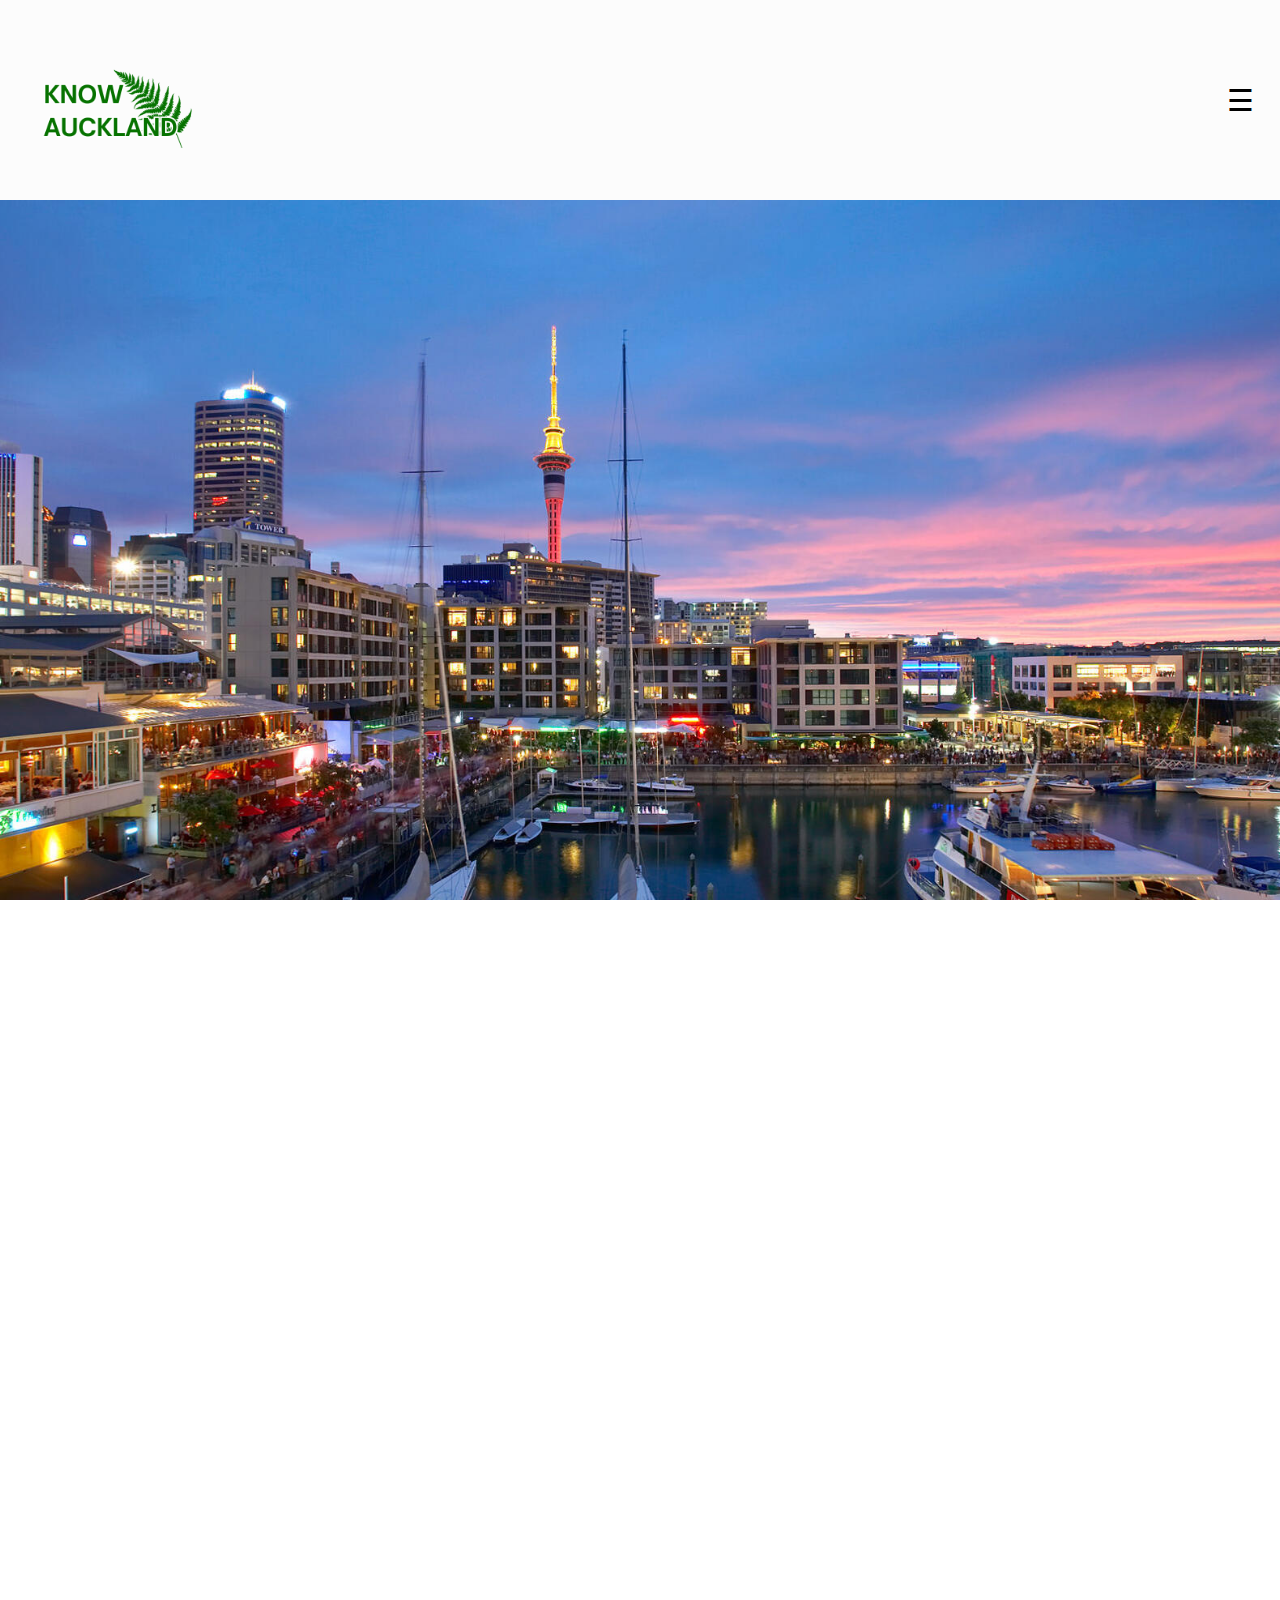
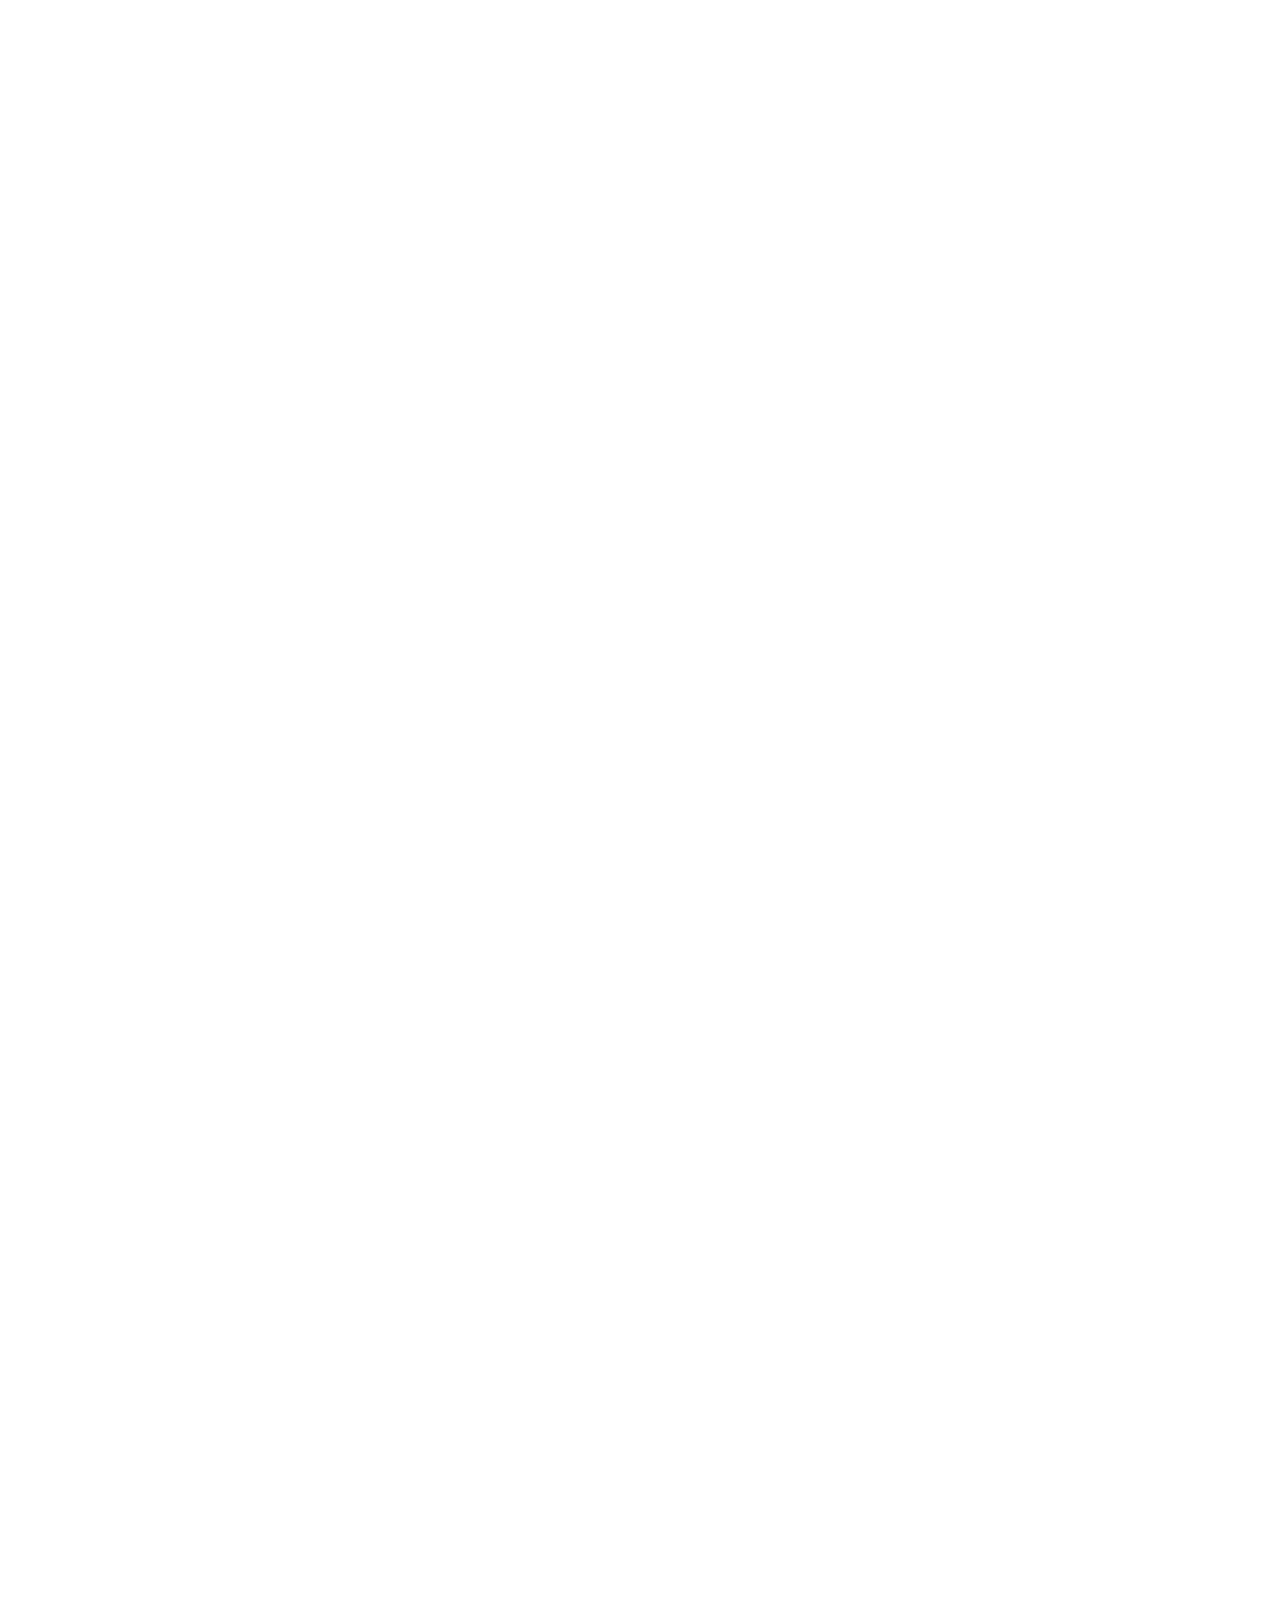
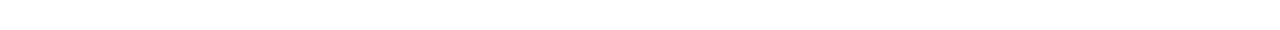
<file: index.htm>
<!DOCTYPE html>
<html lang="en">
    <head>
        <title>Know Auckland</title>
        <meta charset="utf-8">
        <link rel="stylesheet" type="text/css" href="NavBar.css">
        <link rel="stylesheet" type="text/css" href="index.css">
        <link rel="icon" type="image/x-icon" href="Website_1_photos/KnowAucklandLogo.png">
        <meta name="viewport" content="width=device-width, initial-scale=1.0">
        <meta name="description" content="Discover Auckland New Zealand and what it has to offer.">
        <meta name="Keywords" content="About Auckland">
        <meta name="author" content="Yisen Cui">
    </head>
    <body id="indexBody">
        <!-- Navigation Bar -->
        <div class="navbar">
            <a href="index.htm">
                <img src="Website_1_photos/KnowAucklandLogo.png" alt="Know Auckland Logo">
            </a>
            <div class="menu">
                <span onclick="openNav()">&#9776;</span>
            </div>
            <div id="mySideNav" class="sidenav">
                <a href="javascript:void(0)" class="closebtn" onclick="closeNav()">&times;</a>
                <a href="About.htm">About</a>
                <a href="History.htm">History</a>
                <a href="https://www.aucklandnz.com/">More</a>
            </div>
        </div>

        <!-- Content -->
        <div class="parallax">
            
        </div>
        <div class="Overview">
            <div class="Hook">
                <h1>TAMAKI MAKAURAU</h1>
                <h1>AUCKLAND</h1>
                <br>
                <h4>Learn about Auckland's rich history and culture, as well as discover events happening in Auckland</h4>
            </div>
            <div class="events">
                <h1>Explore things to do</h1>
                <div class="explorecard">
                    <a href="https://www.aucklandnz.com/explore?category=Arts-Culture">
                        <img src="Website_1_photos/men-walking-on-cross-street.jpg" alt="men walking on cross street">
                    </a>
                    <br>
                    <a href="https://www.aucklandnz.com/explore?category=Arts-Culture"><h4>Experience Auckland's art and culture scene</h4></a>
                </div>
                <div class="explorecard">
                    <a href="https://www.aucklandnz.com/explore?category=Eat-Drink">
                        <img src="Website_1_photos/crave-cafe-morningside.jpeg" alt="crave cafe, Auckland">
                    </a>
                    <br>
                    <a href="https://www.aucklandnz.com/explore?category=Eat-Drink"><h4>Experience Auckland's dinning scene</h4></a>
                </div>
                <div class="explorecard">
                    <a href="https://www.aucklandnz.com/explore?category=Escape-to-Nature">
                        <img src="Website_1_photos/walks-kitekite-falls.jpeg" alt="kitekite falls, Auckland">
                    </a>
                    <br>
                    <a href="https://www.aucklandnz.com/explore?category=Escape-to-Nature"><h4 id="Escape">Escape to Nature</h4></a>
                </div>
            </div>
            <div class="History">
                <h1>Auckland History</h1>
                <br>
                <div class="Photo">
                    <img src="Website_1_photos/IndexHistory.jpg" alt="Photo of Te Hana Te Ao Marama">
                    <p>TE HANA TE AO MARAMA</p>
                </div>
                <h4>
                    New Zealand's first Governor, William Hobson, esignated Auckland as the capital of the colony in 1841, 
                    utilizing land provided by Ngāti Whātua. 
                    Despite the relocation of the capital to Wellington in 1865, 
                    Auckland retained its significance as a key entry point to New Zealand and evolved into a thriving port metropolis. 
                    Auckland's expansive, sparsely populated suburbs have historically been a preferred residential destination for international migrants, 
                    establishing the city as the largest urban hub in the country.
                </h4>
                <br>
                <button class="HistoryButton" onclick="document.location='History.htm'">Learn More</button>
            </div>
            <div class="navbar">
                <a href="index.htm">
                    <img src="Website_1_photos/KnowAucklandLogo.png" alt="Know Auckland Logo">
                </a>
                <div class="Links">
                    <h4 style="color: white; font-size: 18pt;">See Also</h4>
                    <a href="About.htm" class="seealso">About</a>
                    <a href="History.htm" class="seealso">History</a>
                    <a href="https://www.aucklandnz.com/" class="seealso">See More</a>
                </div>
            </div>
        </div>
        <script src="Website_1_Javascript/index.js"></script>
    </body>
</html>
</file>
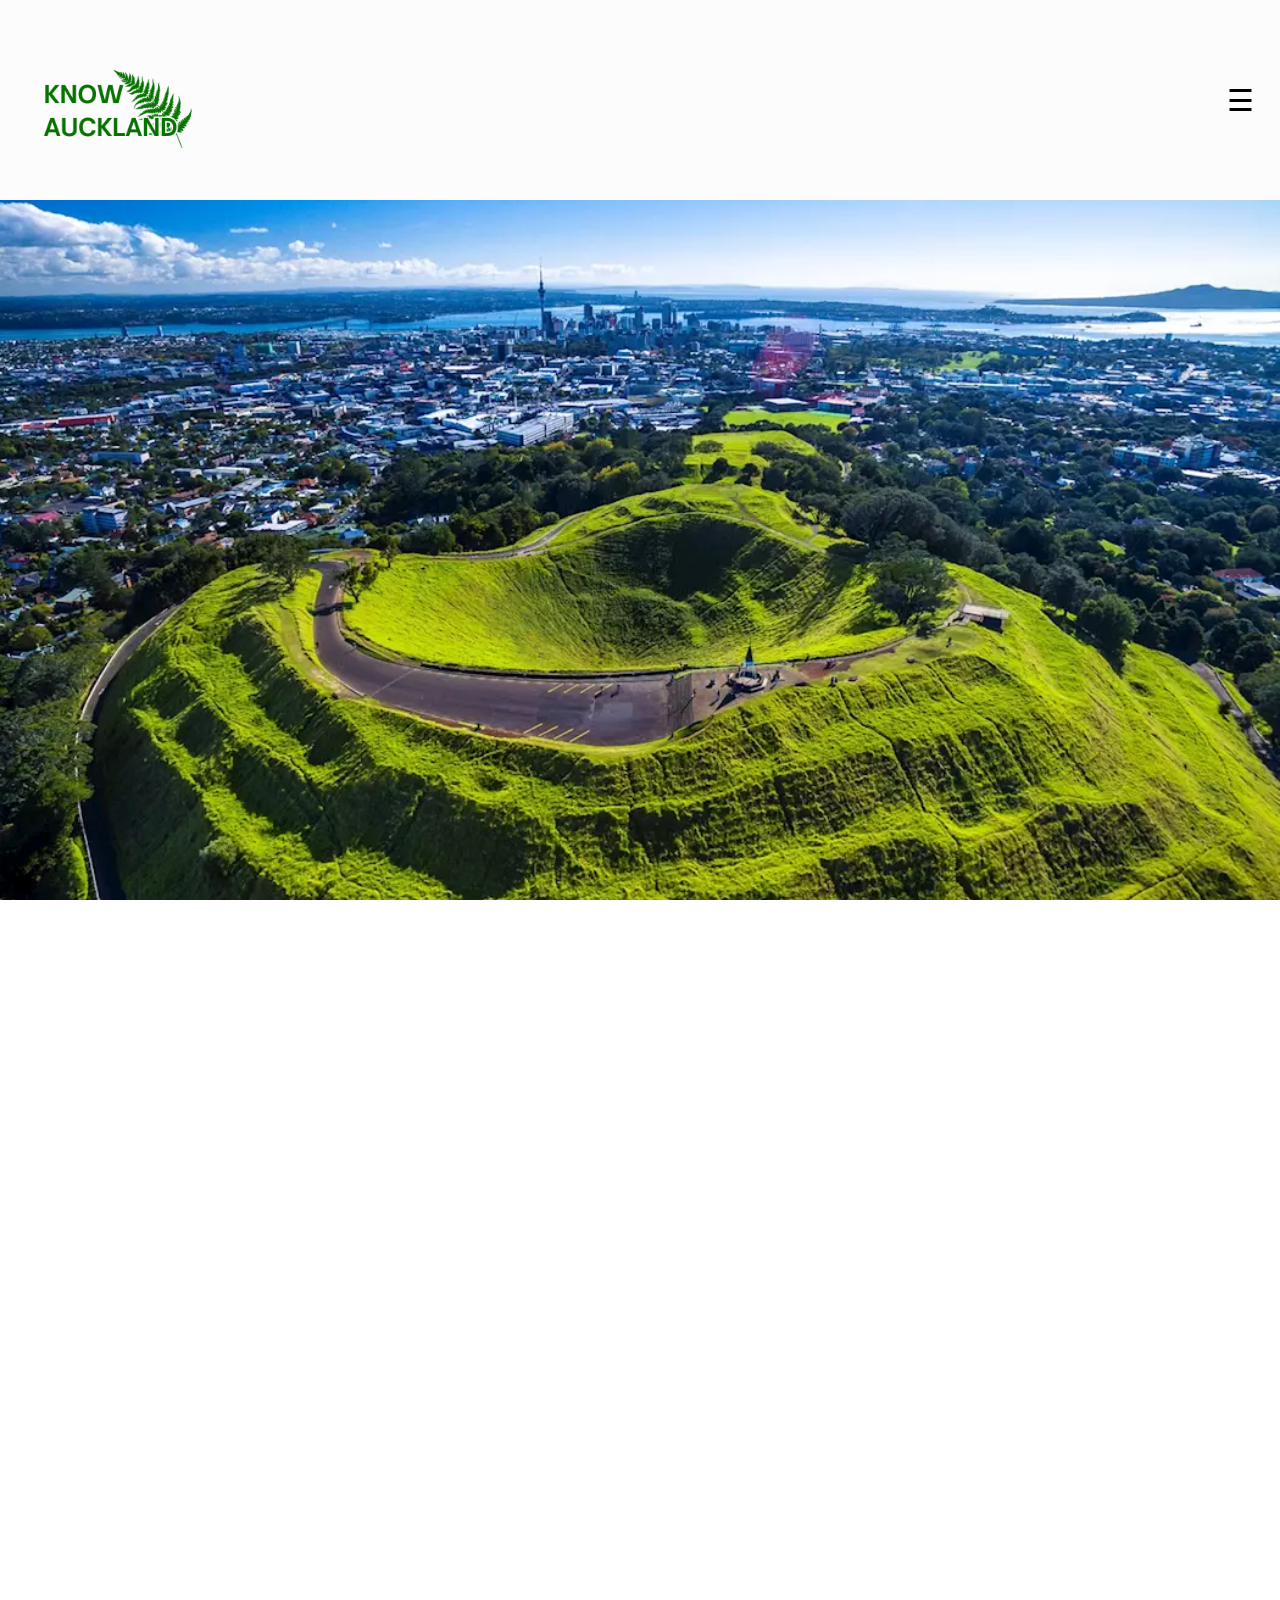
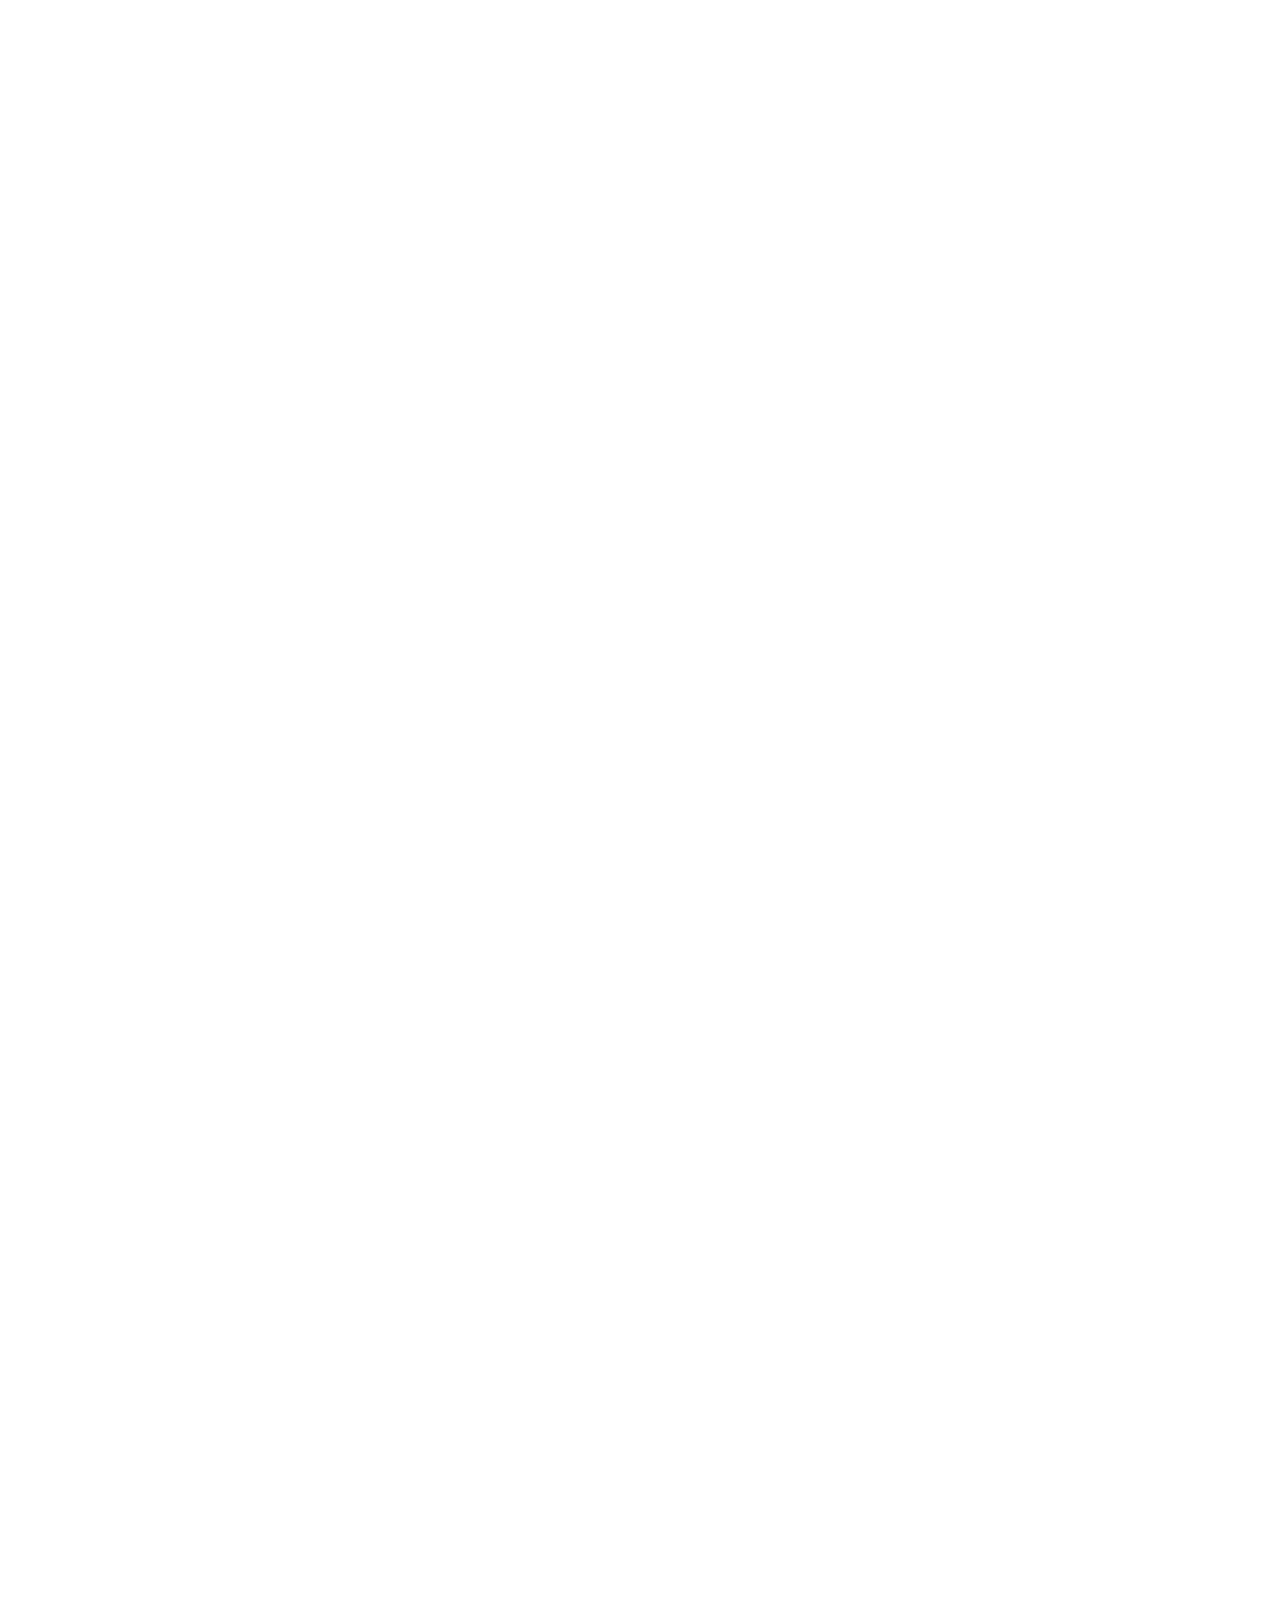
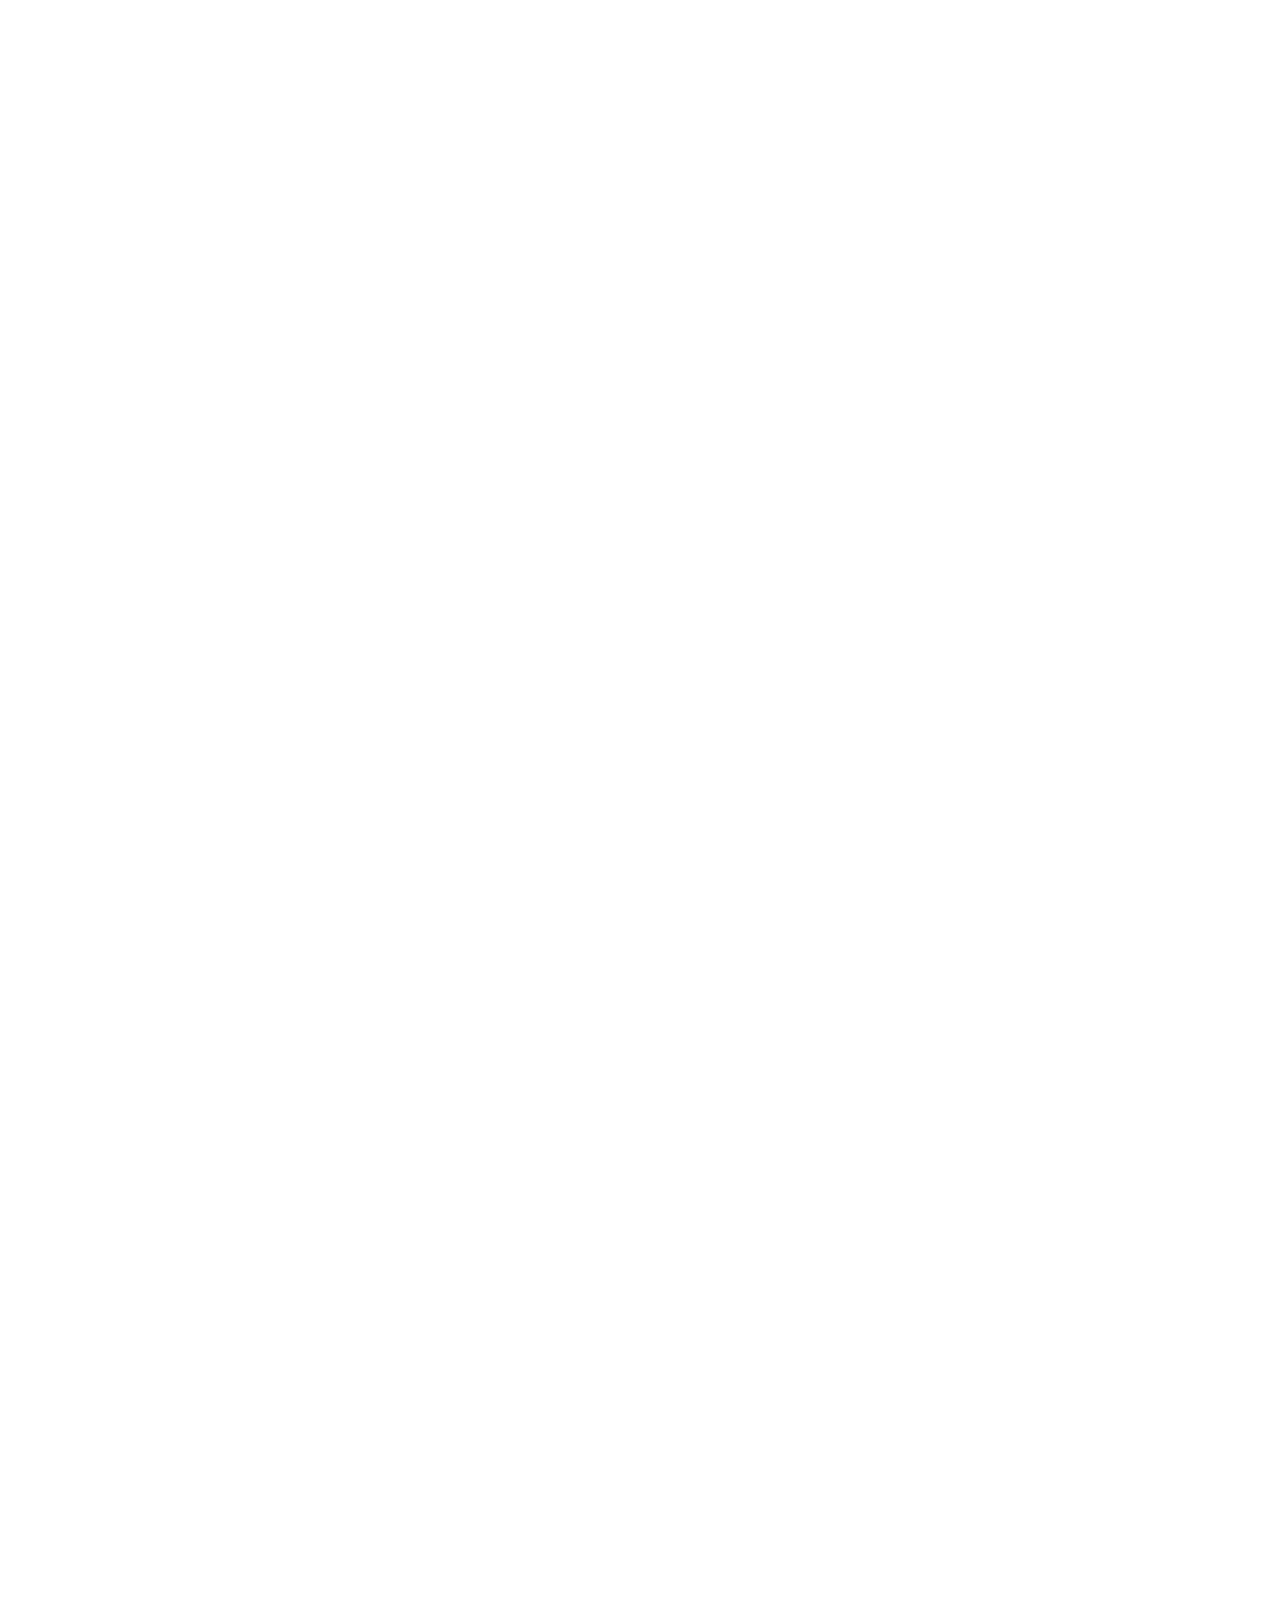
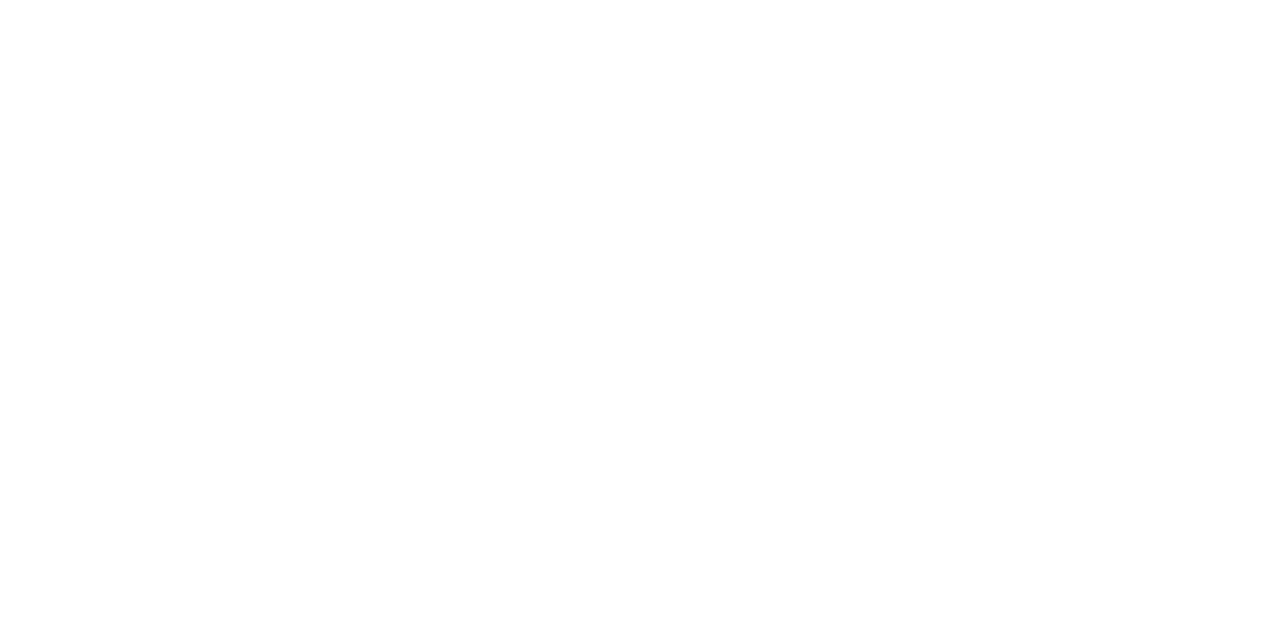
<file: About.htm>
<!DOCTYPE html>
<html lang="en">
    <head>
        <title>About Auckland</title>
        <meta charset="utf-8">
        <link rel="stylesheet" type="text/css" href="NavBar.css">
        <link rel="stylesheet" type="text/css" href="about.css">
        <meta name="viewport" content="width=device-width, initial-scale=1.0">
        <meta name="description" content="Know more about Auckland's culture, arts, and geography. Learn what Auckland has to offer and get to know the Auckland community">
        <meta name="Keywords" content="About Auckland">
        <meta name="author" content="Yisen Cui">
    </head>
    <body id="indexBody">
        <!-- Navigation Bar -->
        <div class="navbar">
            <a href="index.htm">
                <img src="Website_1_photos/KnowAucklandLogo.png" alt="Know Auckland Logo">
            </a>
            <div class="menu">
                <span onclick="openNav()">&#9776;</span>
            </div>
            <div id="mySideNav" class="sidenav">
                <a href="javascript:void(0)" class="closebtn" onclick="closeNav()">&times;</a>
                <a href="About.htm">About</a>
                <a href="History.htm">History</a>
                <a href="index.htm">Home</a>
            </div>
        </div>

        <!-- Content -->
        <div class="parallax">
            
        </div>
        <div class="Overview">
            <div class="Hook">
                <h1>LEARN MORE ABOUT</h1>
                <h1>TAMAKI MAKAURAU</h1>
            </div>
            <div class="About1">
                <h1>About Auckland</h1>
                <br>
                <div class="Photo">
                    <img src="Website_1_photos/queen-street.jpeg" alt="Render of Queen Street">
                    <p>Queen Street</p>
                </div>
                <h4>
                    Auckland, also known as Tāmaki Makaurau in Māori, is a bustling metropolitan city situated in the North Island of New Zealand. With an urban population of approximately 1,478,800 as of June 2023, it is part of the greater Auckland Region governed by the Auckland Council. This region encompasses not only urban areas but also rural outskirts and the islands of the Hauraki Gulf, totaling a population of 1,739,300 by June 2023. 
                    As New Zealand's most populous city and the fifth largest in Oceania, Auckland has evolved into a multicultural hub over the late 20th century, with Asians making up 31% of its population in 2018. The city boasts the fourth largest foreign-born population globally, with 39% of its residents originating from overseas. 
                    Auckland is home to a significant Pasifika and ethnic Polynesian community, making it the largest Polynesian population center worldwide.
                </h4>
                <br>
                <h4>
                    Geographically, Auckland is surrounded by natural beauty, bordered by the Hauraki Gulf to the east, Hunua Ranges to the south-east, Manukau Harbour to the south-west, and Waitākere Ranges to the west and north-west. The landscape features lush rainforests and is punctuated by 53 volcanic centers forming the Auckland Volcanic Field. 
                    Positioned on a narrow isthmus between Manukau Harbour and Waitematā Harbour, Auckland stands out as one of the rare cities globally with harbors on two major bodies of water.
                </h4>
                <br>
                <h4>
                    Established around 1350, Auckland's fertile land attracted early Māori settlements. Following European arrival and British colonization in 1840, William Hobson selected Auckland as New Zealand's capital city. Despite Wellington replacing it as the capital in 1865, Auckland continued to thrive due to its port activities, logging, gold mining in its hinterland, dairy farming in the surrounding regions, and manufacturing within the city. 
                    Today, Auckland's central business district serves as New Zealand's primary economic center and boasts a vibrant cultural scene influenced by its diverse heritage.
                </h4>
                <br>
                <h4>
                    Home to the largest university in New Zealand - the University of Auckland founded in 1883 - Auckland offers a plethora of tourist attractions including historic sites, festivals, performing arts venues, sports activities, and cultural institutions like the Auckland War Memorial Museum and the Museum of Transport and Technology. 
                    Architectural marvels such as the Harbour Bridge, Town Hall, Ferry Building, and Sky Tower (the Southern Hemisphere's second-tallest building after Thamrin Nine) adorn its skyline. The city is well-connected through Auckland Airport catering to around 2 million international passengers monthly. 
                    Despite its high cost of living, Auckland ranks among the world's most liveable cities; placing third in Mercer's Quality of Living Survey 2019 and clinching first place in The Economist's Global Liveability Ranking for 2021.
                </h4>
            </div>
            <div class="About1">
                <h1>Arts and Leisure in Auckland</h1>
                <br>
                <div class="Photo right">
                    <img src="Website_1_photos/queen-street.jpeg" alt="Render of Queen Street">
                    <p>Queen Street</p>
                </div>
                <h4>
                    Auckland, also known as Tāmaki Makaurau in Māori, is a bustling metropolitan city situated in the North Island of New Zealand. With an urban population of approximately 1,478,800 as of June 2023, it is part of the greater Auckland Region governed by the Auckland Council. This region encompasses not only urban areas but also rural outskirts and the islands of the Hauraki Gulf, totaling a population of 1,739,300 by June 2023. 
                    As New Zealand's most populous city and the fifth largest in Oceania, Auckland has evolved into a multicultural hub over the late 20th century, with Asians making up 31% of its population in 2018. The city boasts the fourth largest foreign-born population globally, with 39% of its residents originating from overseas. 
                    Auckland is home to a significant Pasifika and ethnic Polynesian community, making it the largest Polynesian population center worldwide.
                </h4>
                <br>
                <h4>
                    Geographically, Auckland is surrounded by natural beauty, bordered by the Hauraki Gulf to the east, Hunua Ranges to the south-east, Manukau Harbour to the south-west, and Waitākere Ranges to the west and north-west. The landscape features lush rainforests and is punctuated by 53 volcanic centers forming the Auckland Volcanic Field. 
                    Positioned on a narrow isthmus between Manukau Harbour and Waitematā Harbour, Auckland stands out as one of the rare cities globally with harbors on two major bodies of water.
                </h4>
                <br>
                <h4>
                    Established around 1350, Auckland's fertile land attracted early Māori settlements. Following European arrival and British colonization in 1840, William Hobson selected Auckland as New Zealand's capital city. Despite Wellington replacing it as the capital in 1865, Auckland continued to thrive due to its port activities, logging, gold mining in its hinterland, dairy farming in the surrounding regions, and manufacturing within the city. 
                    Today, Auckland's central business district serves as New Zealand's primary economic center and boasts a vibrant cultural scene influenced by its diverse heritage.
                </h4>
                <br>
                <h4>
                    Home to the largest university in New Zealand - the University of Auckland founded in 1883 - Auckland offers a plethora of tourist attractions including historic sites, festivals, performing arts venues, sports activities, and cultural institutions like the Auckland War Memorial Museum and the Museum of Transport and Technology. 
                    Architectural marvels such as the Harbour Bridge, Town Hall, Ferry Building, and Sky Tower (the Southern Hemisphere's second-tallest building after Thamrin Nine) adorn its skyline. The city is well-connected through Auckland Airport catering to around 2 million international passengers monthly. 
                    Despite its high cost of living, Auckland ranks among the world's most liveable cities; placing third in Mercer's Quality of Living Survey 2019 and clinching first place in The Economist's Global Liveability Ranking for 2021.
                </h4>
                <br>
                <br>
                <a href="https://www.aucklandnz.com/city-info/auckland-region-guide"><u><h4>Go here for a region guide</h4></u></a>
            </div>
            <div class="navbar">
                <a href="index.htm">
                    <img src="Website_1_photos/KnowAucklandLogo.png" alt="Know Auckland Logo">
                </a>
                <div class="Links">
                    <h4 style="color: white; font-size: 18pt;">See Also</h4>
                    <a href="About.htm" class="seealso">About</a>
                    <a href="History.htm" class="seealso">History</a>
                    <a href="https://www.aucklandnz.com/" class="seealso">See More</a>
                </div>
            </div>
        </div>
        <script src="Website_1_Javascript/index.js"></script>
    </body>
</html>
</file>
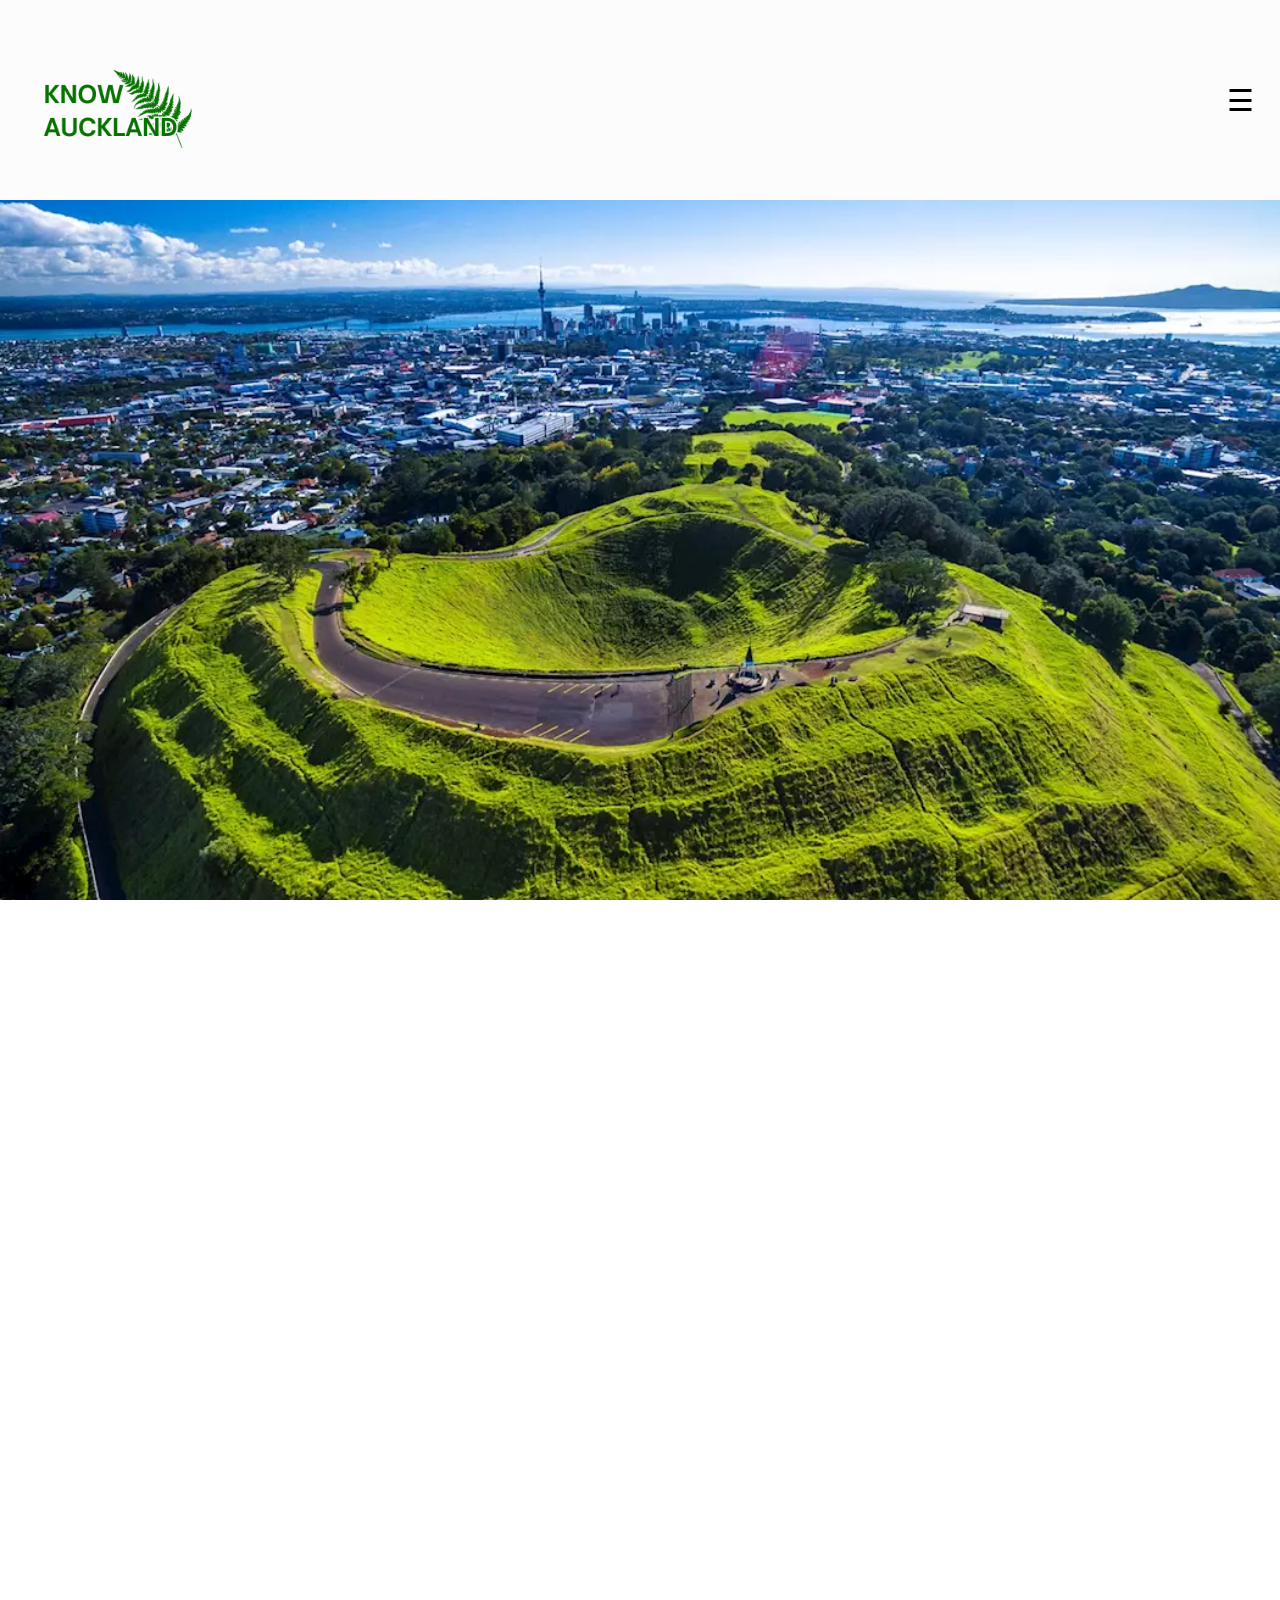
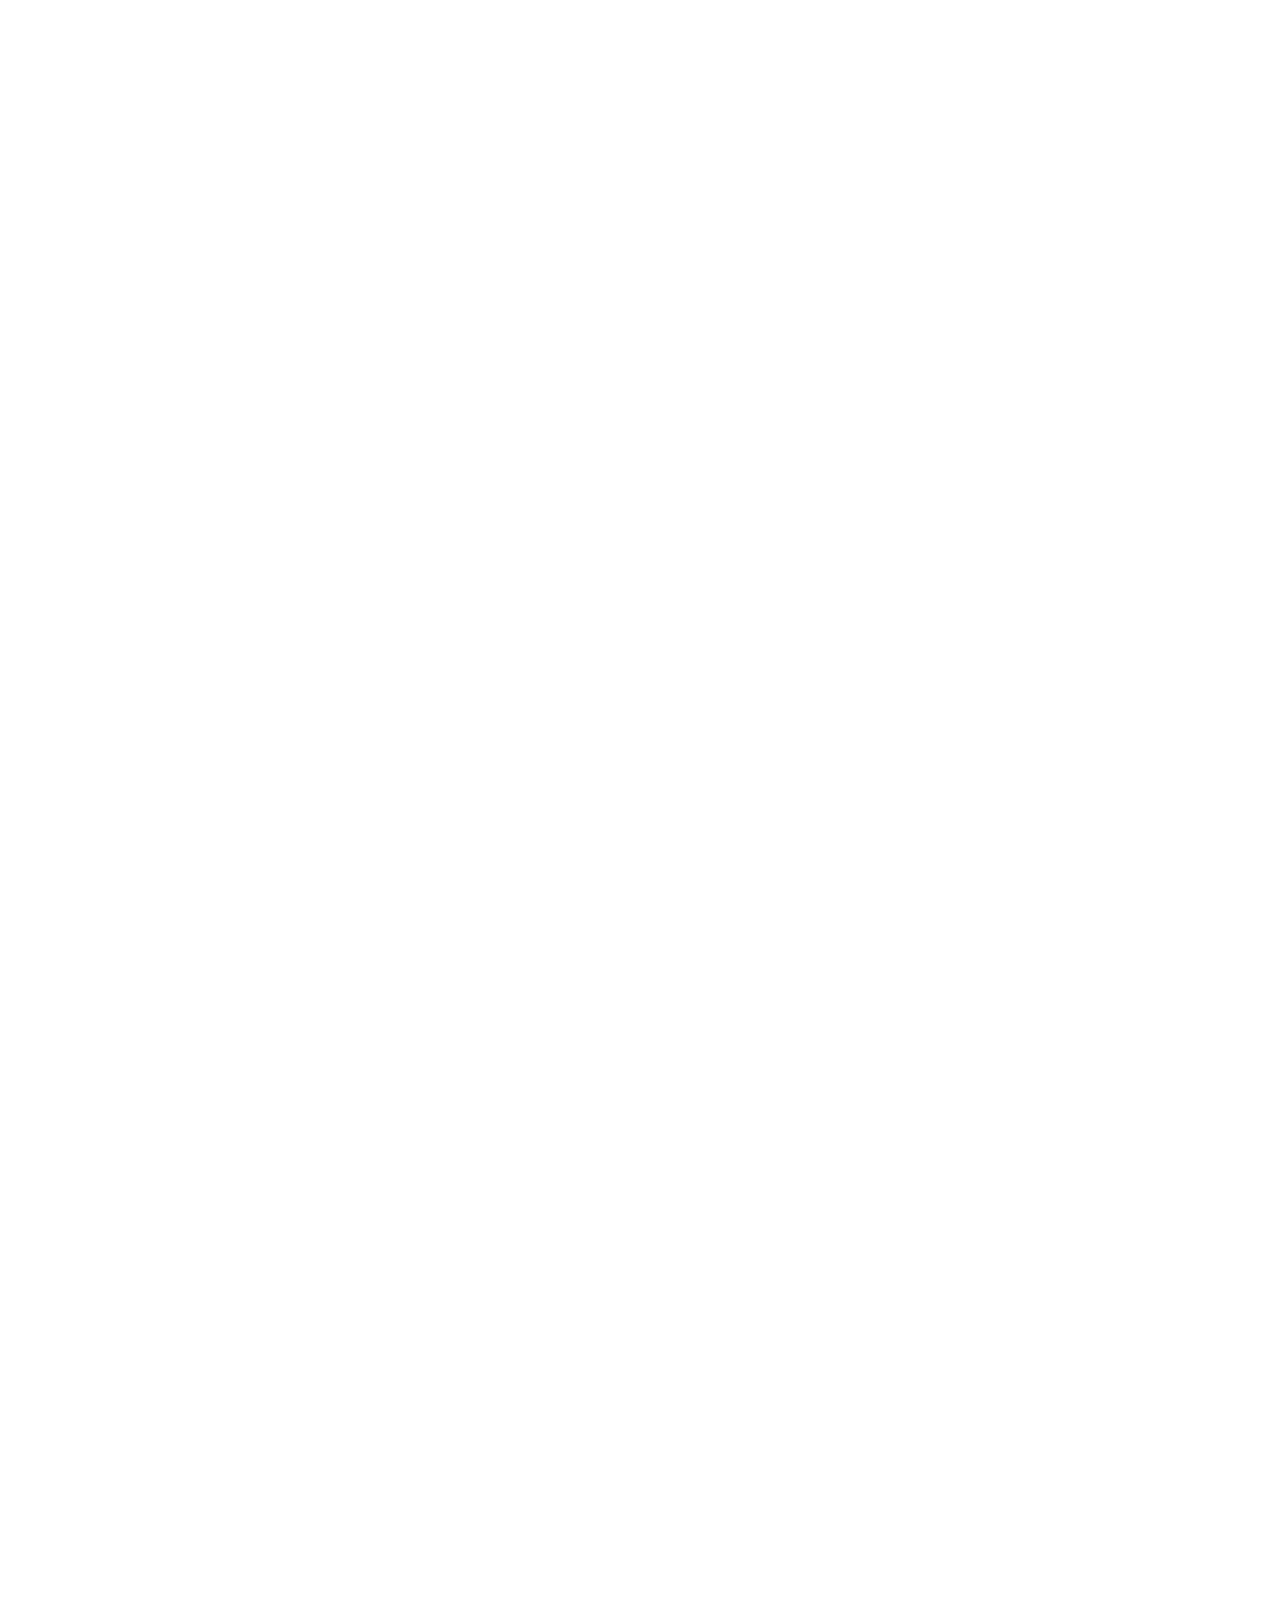
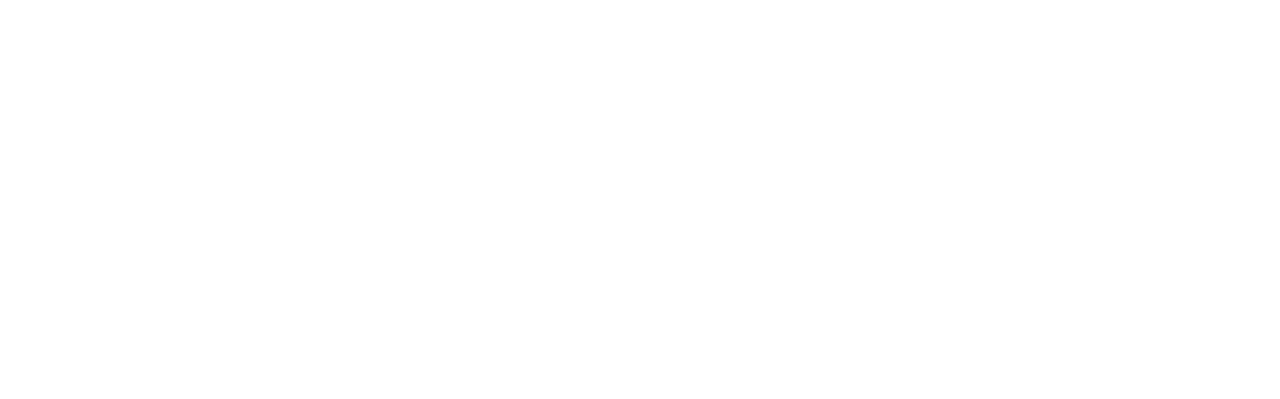
<file: History.htm>
<!DOCTYPE html>
<html lang="en">
    <head>
        <title>About Auckland</title>
        <meta charset="utf-8">
        <link rel="stylesheet" type="text/css" href="NavBar.css">
        <link rel="stylesheet" type="text/css" href="about.css">
        <meta name="viewport" content="width=device-width, initial-scale=1.0">
        <meta name="description" content="Know more about Auckland's culture, arts, and geography. Learn what Auckland has to offer and get to know the Auckland community">
        <meta name="Keywords" content="About Auckland">
        <meta name="author" content="Yisen Cui">
    </head>
    <body id="indexBody">
        <!-- Navigation Bar -->
        <div class="navbar">
            <a href="index.htm">
                <img src="Website_1_photos/KnowAucklandLogo.png" alt="Know Auckland Logo">
            </a>
            <div class="menu">
                <span onclick="openNav()">&#9776;</span>
            </div>
            <div id="mySideNav" class="sidenav">
                <a href="javascript:void(0)" class="closebtn" onclick="closeNav()">&times;</a>
                <a href="About.htm">About</a>
                <a href="History.htm">History</a>
                <a href="index.htm">Home</a>
            </div>
        </div>

        <!-- Content -->
        <div class="parallax">
            
        </div>
        <div class="Overview">
            <div class="Hook">
                <h1>TAMAKI MAKAURAU</h1>
                <h1>HISTORY</h1>
            </div>
            <div class="About1">
                <h1>Auckland History</h1>
                <br>
                <div class="Photo">
                    <img src="Website_1_photos/AucklandHistory.jpeg" alt="Old North Auckland">
                    <p>Old North Auckland</p>
                </div>
                <h4>
                    Around 1350, Māori settlers established themselves on the Auckland isthmus, recognizing the area's fertile land. Numerous pā (fortified villages) were constructed, primarily atop volcanic peaks. By the early 1700s, Te Waiohua, a coalition of tribes like Ngā Oho, Ngā Riki, and Ngā Iwi, emerged as a dominant force on the Auckland isthmus, with key pā situated at Maungakiekie / One Tree Hill, Māngere Mountain, and Maungataketake. The confederation's influence waned around 1741 following the demise of paramount chief Kiwi Tāmaki in battle against Ngāti Whātua hapū Te Taoū chief Te Waha-akiaki. Subsequently, from the 1740s onward, Ngāti Whātua Ōrākei rose to prominence on the Auckland isthmus. Before European arrival, the Māori population in the region was estimated at around 20,000. The introduction of firearms in the late 18th century disrupted the power balance, sparking intertribal conflicts from 1807 onwards and prompting vulnerable iwi to seek refuge from coastal raids.
                </h4>
                <br>
                <h4>
                    On March 20, 1840, paramount chief Apihai Te Kawau of Ngāti Whātua signed Te Tiriti o Waitangi in the Manukau Harbour area where his tribe resided. Seeking British protection from Ngāpuhi and desiring a reciprocal relationship with the Crown and Church, Ngāti Whātua made a strategic gift of 3,500 acres (1,400 hectares) on Waitematā Harbour to Governor William Hobson for Auckland's establishment as the new capital named after George Eden, Earl of Auckland. Auckland was officially founded on September 18, 1840, declared New Zealand's capital in 1841, and saw administrative transfer from Russell to Auckland completed by 1842. Despite Wellington being favored for its proximity to the South Island even in 1840, it became the capital in 1865. Following its demotion as capital, Auckland remained pivotal in the Auckland Province until the provincial system's abolition in 1876.
                </h4>
                <br>
                <h4>
                    In response to Hōne Heke's rebellion in the mid-1840s, retired British soldiers and their families were encouraged to migrate to Auckland for defense purposes against potential threats. By 1848 when the first Fencibles arrived post-Northern War conclusion, defensive settlements were established southwards from Onehunga to Howick. These settlements housed armed settlers prepared for emergencies while focusing on land cultivation and infrastructure development.
                </h4>
                <br>
                <h4>
                    During the early 1860s, Auckland served as a base against the Māori King Movement with an influx of Imperial soldiers bolstering local commerce. This military presence coupled with extensive road construction towards Waikato facilitated Pākehā influence expansion from Auckland. The city experienced rapid population growth from 1,500 in 1841 to 3,635 in 1845 and surged to 12,423 by 1864. Similar to other trade-centric cities of that era, growth centered around the port led to issues like overcrowding and pollution. Notably diverse with about half its population being Irish ex-soldiers compared to English settlers predominant in other regions like Wellington or Christchurch; early settlers often benefited from subsidized passage to New Zealand.
                </h4>
                <br>
                <br>
                <a href="https://nzhistory.govt.nz/keyword/auckland"><u><h4>Visit this website for more</h4></u></a>
            </div>
            <div class="navbar">
                <a href="index.htm">
                    <img src="Website_1_photos/KnowAucklandLogo.png" alt="Know Auckland Logo">
                </a>
                <div class="Links">
                    <h4 style="color: white; font-size: 18pt;">See Also</h4>
                    <a href="About.htm" class="seealso">About</a>
                    <a href="History.htm" class="seealso">History</a>
                    <a href="https://www.aucklandnz.com/" class="seealso">See More</a>
                </div>
            </div>
        </div>
        <script src="Website_1_Javascript/index.js"></script>
    </body>
</html>
</file>
<file: NavBar.css>
/* From W3Schools */
.navbar {
    overflow: hidden;
    background-color: #fcfcfc;
    height: 200px;
}

.navbar img{
    float: left;
    height: 98%;
    padding: 1%;
}

.navbar .menu{
    position: relative;
    margin-right: 2%;
    float: right;
    top: 50%;
    -ms-transform: translateY(-50%);
    transform: translateY(-50%);
}

.menu span{
    font-size: 30px;
    cursor: pointer;
}

.sidenav{
    height: 100%;
    width: 0;
    position: absolute;
    z-index: 1;
    top: 0;
    right: 0;
    background-color: #fcfcfc;
    overflow-x: hidden;
    transition: 0.5s;
    padding-top: 60px;
}

.sidenav a, .navbar .seealso{
    padding: 8px 8px 8px 32px;
    text-decoration: none;
    font-size: 23px;
    color: #232323;
    display: block;
    transition: 0.3s;
}

.sidenav a:hover{
    color: #067200;
}

.sidenav .closebtn{
    position: absolute;
    top: 0;
    font-size: 36px;
    margin-right: 50px;
}

.Links{
    position: relative;
    width: 30%;
    float: right;
    right: 20%;
    top: 50%;
    -ms-transform: translateY(-50%);
    transform: translateY(-50%);
}

.Overview .navbar{
    height: 350px;
    background-color: #232323;
}

.Overview .navbar a, .Overview .navbar h4{
    color: white;
}

@media screen and (max-height: 450px){
    .sidenav {padding-top: 15px;}
    .sidenav a {font-size: 18px;}
}
</file>
<file: index.css>
@import url('https://fonts.googleapis.com/css2?family=Hanken+Grotesk:ital,wght@0,100..900;1,100..900&family=Montserrat&display=swap');

* {
    margin: 0;
}

#indexBody, html{
    height: 100%;
    margin: 0;
    overflow: scroll;
    background-color: rgba(6, 114, 0, 0);
}

.parallax{
    background-image: url("Website_1_photos/AucklandIndex1.jpeg");
    height: 90%;

    background-attachment: fixed;
    background-position: center;
    background-repeat: no-repeat;
    background-size: cover;
}

/* Main Body Content */

.Overview{
    background-color: rgba(6, 114, 0, 0);
}

.Hook{
    padding: 5%;
    background-color: rgba(6, 114, 0);
}

h1{
    font-weight: bold;
    font-size: 40pt;
    color: white;
    font-family: "Hanken Grotesk", sans-serif;
}

h4{
    font-size: 20pt;
    font-family: "Hanken Grotesk", sans-serif;
    color: white;
    padding-right: 50%;
}

.events{
    padding: 10%;
    height: 400px;
}

.explorecard{
    width: 100%;
    background-color: #fcfcfc;
    display: block;
    text-align: center;
    float: left;
    max-width: 28%;
    height: 290px;
    margin: 0.5%;
    padding: 2%;
    transition: 0.2s;
}

.explorecard:hover{
    top: 50px;
}

.events h1, .events h4{
    color: black;
    padding: 0;
    text-align: left;
}

.events h1{
    margin: 20px;
}

#Escape{
    text-align: center;
}

.explorecard img{
    max-width: 50%;
    margin-right: auto;
    margin-left: auto;
}

.explorecard a{
    margin: 5px;
}

.History{
    padding: 10%;
    background-color: #424242;
}

.History h4{
    color: white;
    padding: 0;
    text-align: justify;
}

.Photo{
    float: right;
    margin: 5%;
    max-width: 30%;
}

.Photo img{
    max-width: 100%;
}

.Photo p{
    font-family: "Hanken Grotesk", sans-serif;
    font-size: 14pt;
    color: white;
}

.HistoryButton{
    transition: 0.4s;
    color: white;
    font-family: "Hanken Grotesk", sans-serif;
    font-size: 20pt;
    border: 2px solid white;
    background-color: rgba(6, 114, 0, 0);
    padding: 20px;
}

.HistoryButton:hover{
    background-color: white;
    color: #424242;
}

@media screen and (max-width: 1366px){
    .parallax{
        background-attachment: scroll;
    }
}

@media screen and (max-width: 566px){
    .explorecard{
        max-width: 100%;
    }

    .events h4{
        text-align: center;
    }
}
</file>
<file: about.css>
@import url('https://fonts.googleapis.com/css2?family=Hanken+Grotesk:ital,wght@0,100..900;1,100..900&family=Montserrat&display=swap');

* {
    margin: 0;
}

#indexBody, html{
    height: 100%;
    margin: 0;
    overflow: scroll;
    background-color: rgba(6, 114, 0, 0);
}

.parallax{
    background-image: url("Website_1_photos/MountEden.webp");
    height: 90%;

    background-attachment: fixed;
    background-position: center;
    background-repeat: no-repeat;
    background-size: cover;
}

/* Main Body Content */

.Overview{
    background-color: rgba(6, 114, 0, 0);
}

.Hook{
    padding: 5%;
    background-color: rgba(6, 114, 0);
}

.Hook h1{
    color: white;
}

h1{
    font-weight: bold;
    font-size: 40pt;
    color: black;
    font-family: "Hanken Grotesk", sans-serif;
}

h4{
    font-size: 20pt;
    font-family: "Hanken Grotesk", sans-serif;
    color: black;
    padding-right: 50%;
}

.About1{
    padding: 10%;
    background-color: white;
}

.About1 h4{
    padding: 0;
    text-align: justify;
}

.Photo{
    float: right;
    margin: 1%;
    max-width: 40%;
}

.Photo img{
    max-width: 100%;
}

.Photo p{
    font-family: "Hanken Grotesk", sans-serif;
    font-size: 14pt;
}

.right{
    float: left;
}

@media screen and (max-width: 1366px){
    .parallax{
        background-attachment: scroll;
    }
}

@media screen and (max-width: 566px){
    .explorecard{
        max-width: 100%;
    }

    .events h4{
        text-align: center;
    }
}
</file>
